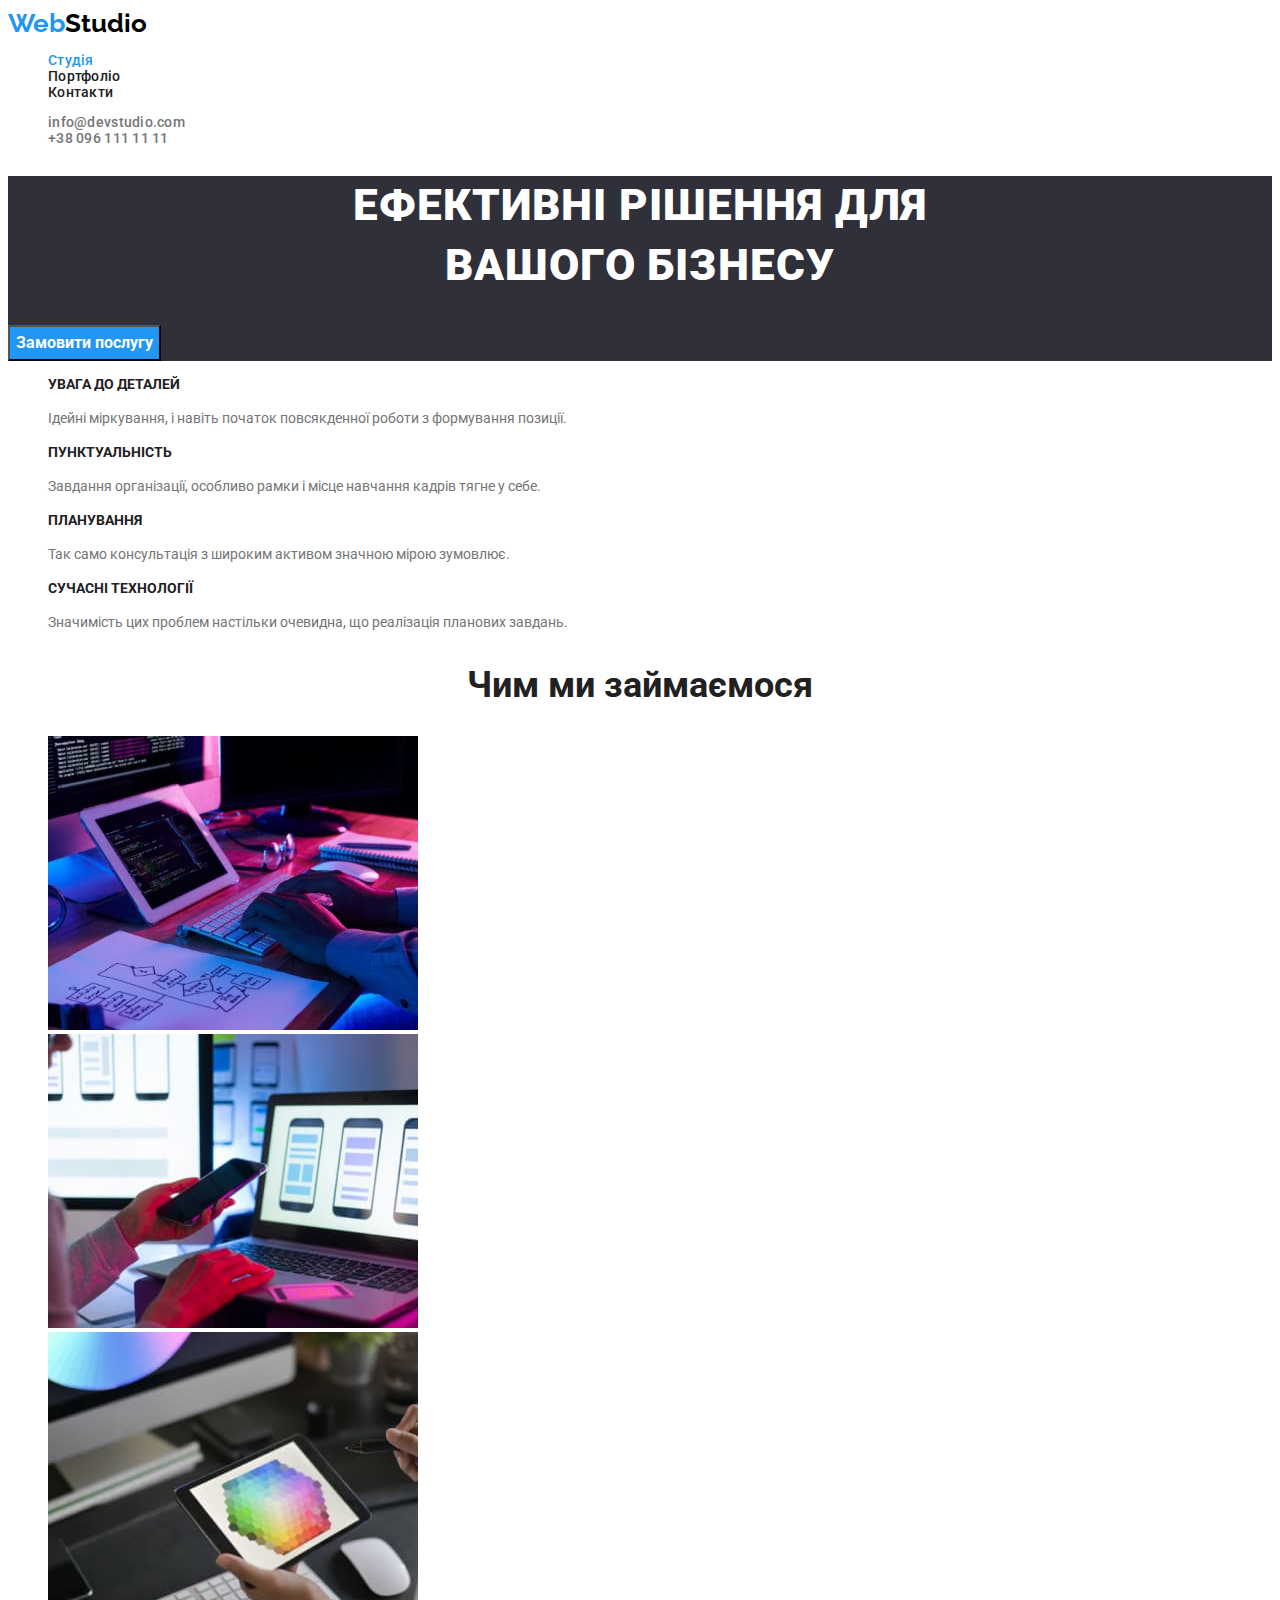
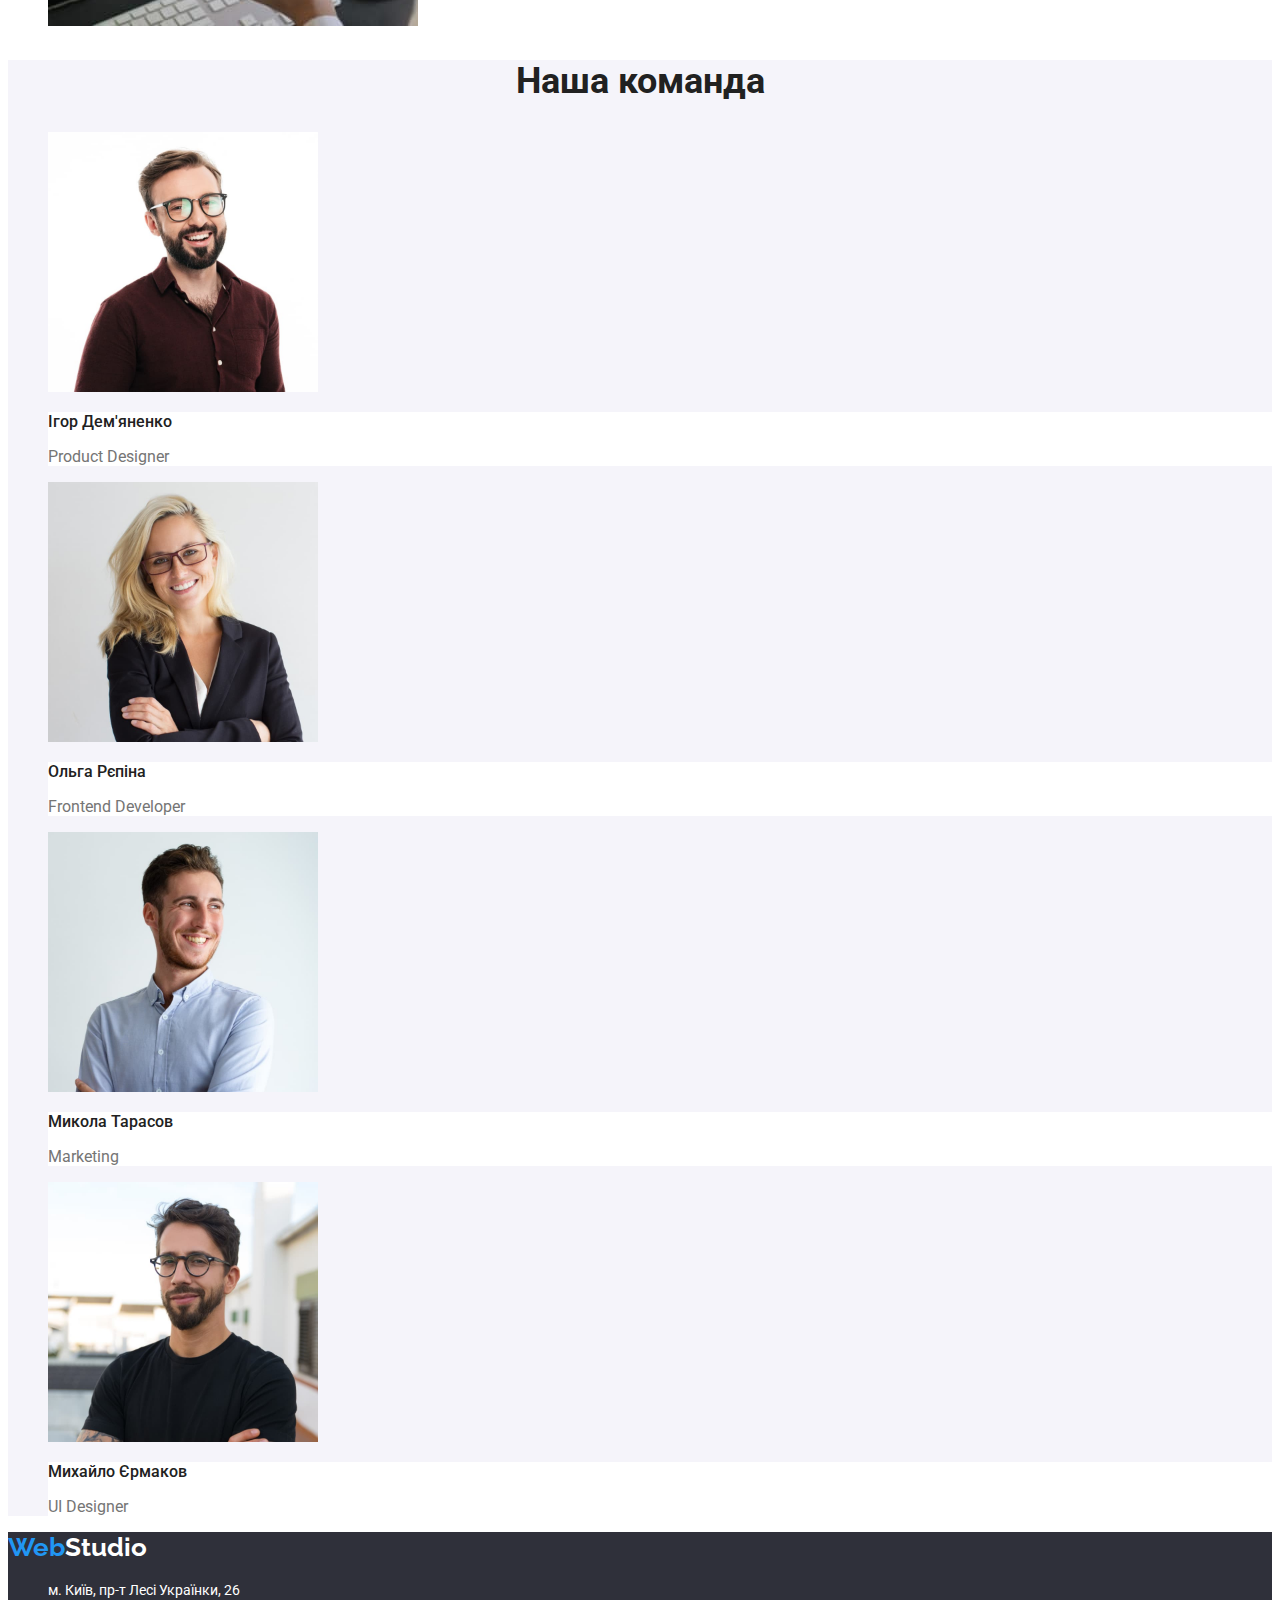
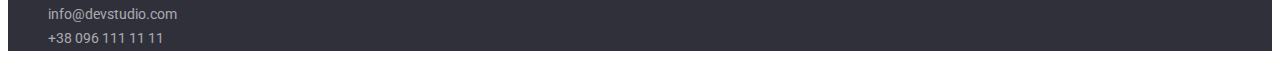
<file: index.html>
<!DOCTYPE html>
<html lang="uk">
<head>
    <meta charset="UTF-8">
    <meta http-equiv="X-UA-Compatible" content="IE=edge">
    <meta name="viewport" content="width=device-width, initial-scale=1.0">
    <title>Студія</title>
    <link href="https://fonts.googleapis.com/css2?family=Raleway:wght@700&family=Roboto:wght@400;500;700;900&display=swap" rel="stylesheet">
    <link rel="stylesheet" href="./css/styles.css">
</head>
<body>
    <!--Шапка профілю-->
    <header class="header">
        <a href="./index.html" class="logo link"><span class="accent">Web</span>Studio</a>
        <nav>
            <ul class="site-nav list">
                <li><a href="./index.html"class=" link current">Студія</a></li>
                <li><a href="./portfolio.html"class="link">Портфоліо</a></li>
                <li><a href=""class="link">Контакти</a></li>
            </ul>
        </nav>
        <ul class="auth-nav list">
            <li><a href="mailto:info@devstudio.com" class="link ">info@devstudio.com</a></li>
            <li><a href="tel:+380961111111" class="link">+38 096 111 11 11</a></li>
        </ul>
    </header>
    <main>
        <!--Герой-->
        <section class="hero">
            <h1 class="hero-titlle">Ефективні рішення для <br> вашого бізнесу</h1>
            <button class="hero-button" type="button">Замовити послугу</button>
        </section>
        <!--Переваги-->
        <section>
            <h2 class="visually-hidden">Переваги</h2>
            <ul class="section list">
                <li>
                    <h3 class="section-titlle">Увага до деталей</h3>
                    <p class="section-text">Ідейні міркування, і навіть початок повсякденної роботи з формування позиції.</p>
                </li>
                <li>
                    <h3 class="section-titlle">Пунктуальність</h3>
                    <p class="section-text">Завдання організації, особливо рамки і місце навчання кадрів тягне у себе.</p>
                </li>
                <li>
                    <h3 class="section-titlle">Планування</h3>
                    <p class="section-text">Так само консультація з широким активом значною мірою зумовлює.</p>
                </li>
                <li>
                    <h3 class="section-titlle">Сучасні технології</h3>
                    <p class="section-text">Значимість цих проблем настільки очевидна, що реалізація планових завдань.</p>
                </li>
            </ul>
        </section>
        <!--Приклади робіт-->
        <section>
            <h2 class="heading">Чим ми займаємося</h2>
            <ul class="list">
                <li>
                    <img src="./images/icon1.jpg" alt="Комп'ютер" width="370" height="294">
                </li>
                <li>
                    <img src="./images/icon2.jpg" alt="Телефон" width="370" height="294">
                </li>
                <li>
                    <img src="./images/icon3.jpg" alt="Планшет" width="370" height="294">
                </li>
            </ul>
        </section>
        <!--Працівники-->
        <section class="design">
            <h2 class="heading">Наша команда</h2>
            <ul class="aside list">
                <li>
                    <img src="./images/foto1.jpg" alt="Фото Ігоря Дем'яненко" width="270" height="260">
                    <div class="design-color">
                        <h3 class="aside-titlle">Ігор Дем'яненко</h3>
                        <p class="aside-text">Product Designer</p>
                    </div>
                </li>
                <li>
                    <img src="./images/foto2.jpg" alt="Фото Ольги Рєпіной" width="270" height="260">
                    <div class="design-color">
                        <h3 class="aside-titlle">Ольга Рєпіна</h3>
                        <p class="aside-text">Frontend Developer</p>
                    </div>
                </li>
                <li>
                    <img src="./images/foto3.jpg" alt="Фото Миколи Тарасова" width="270" height="260">
                    <div class="design-color">
                        <h3 class="aside-titlle">Микола Тарасов</h3>
                        <p class="aside-text">Marketing</p>
                        </div>
                </li>
                <li>
                    <img src="./images/foto4.jpg" alt="Фото Михайла Єрмакова" width="270" height="260">
                    <div class="design-color">
                        <h3 class="aside-titlle">Михайло Єрмаков</h3>
                        <p class="aside-text">UI Designer</p>
                    </div>
                </li>
            </ul>
        </section>
    </main>
    <!--Футер-->
    <footer class="footer">
        <a href="./index.html" class="logo link"><span class="accent">Web</span>Studio</a>
        <address>
            <ul class="footer-nav list">
                <li>
                    <a href="https://goo.gl/maps/CPtrU1FHBa2aNyZL9" class=" adress link">м. Київ, пр-т Лесі Українки, 26</a></li>
                <li>
                    <a href="mailto:info@devstudio.com" class=" contacts link">info@devstudio.com</a>
                </li>
                <li>
                    <a href="tel:+380961111111" class="contacts link">+38 096 111 11 11</a>
                </li>
            </ul>
        </address>
    </footer>
</body>
</html>
</file>
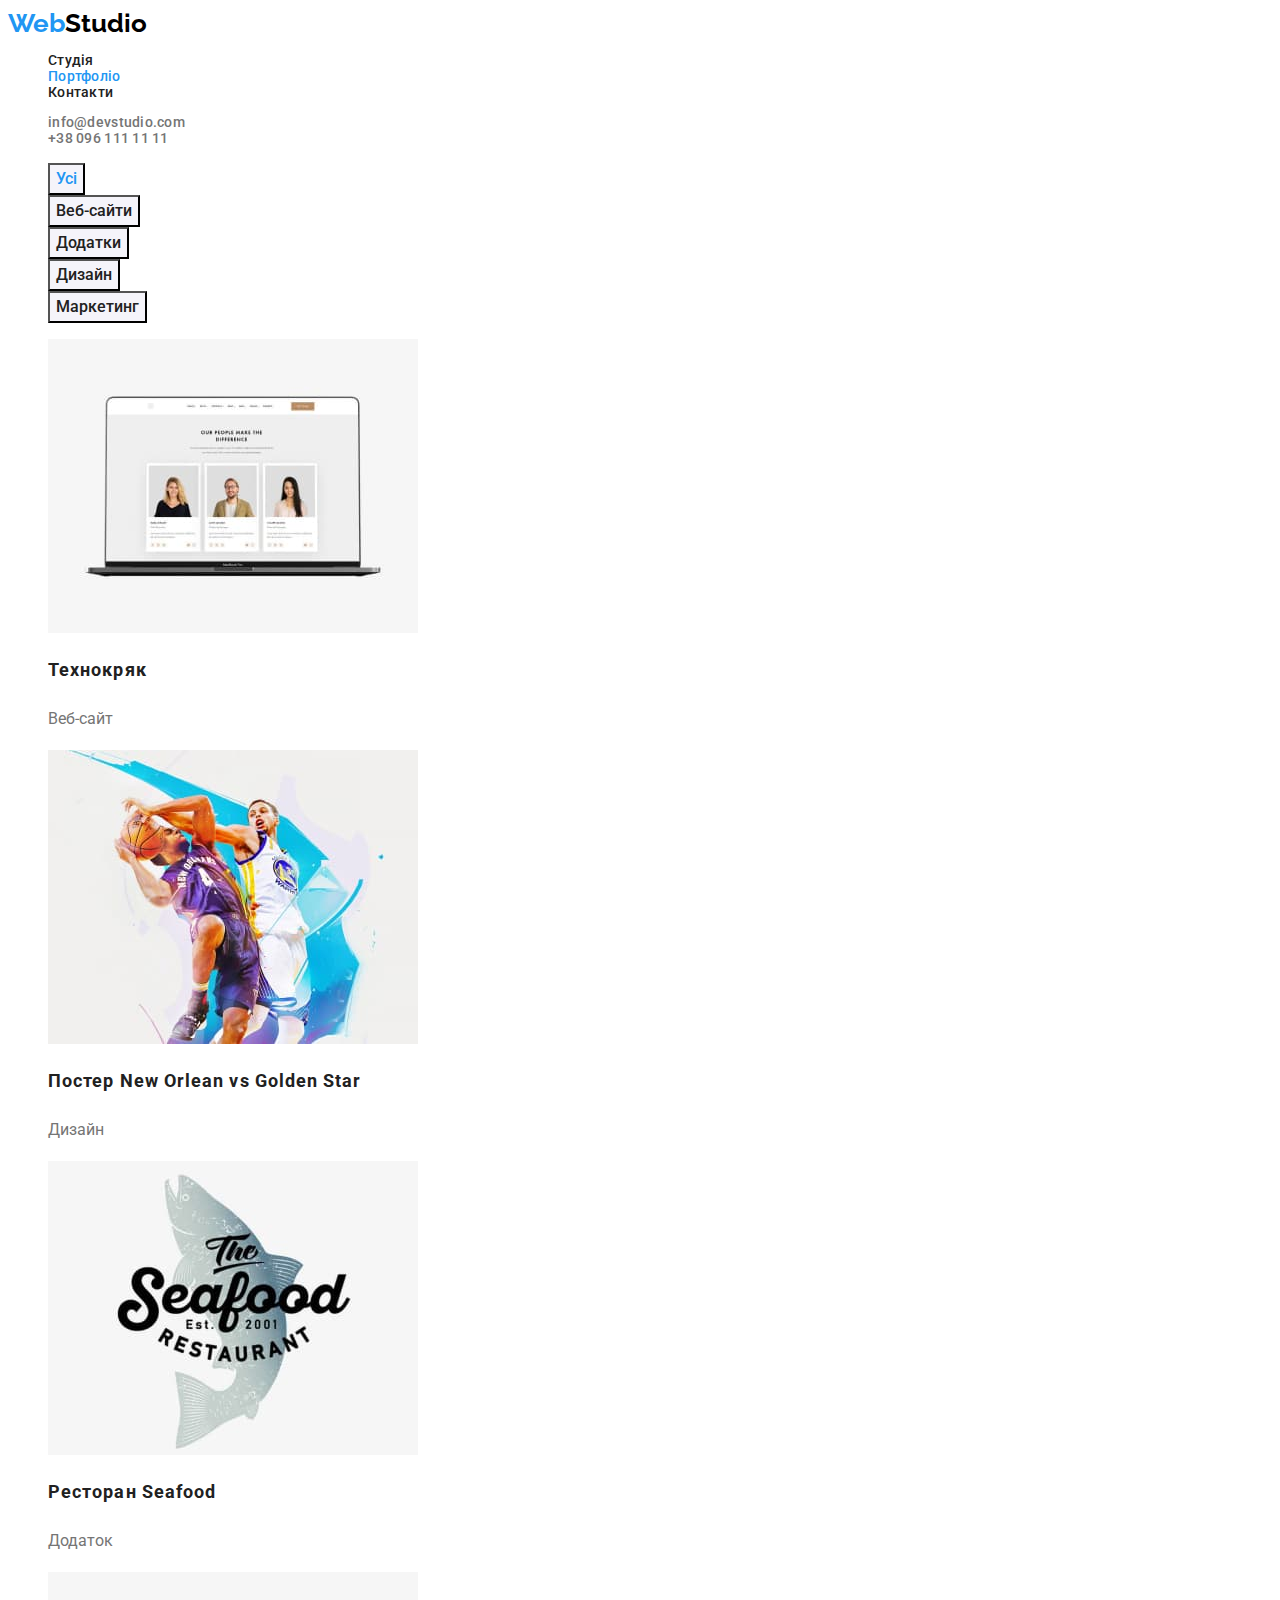
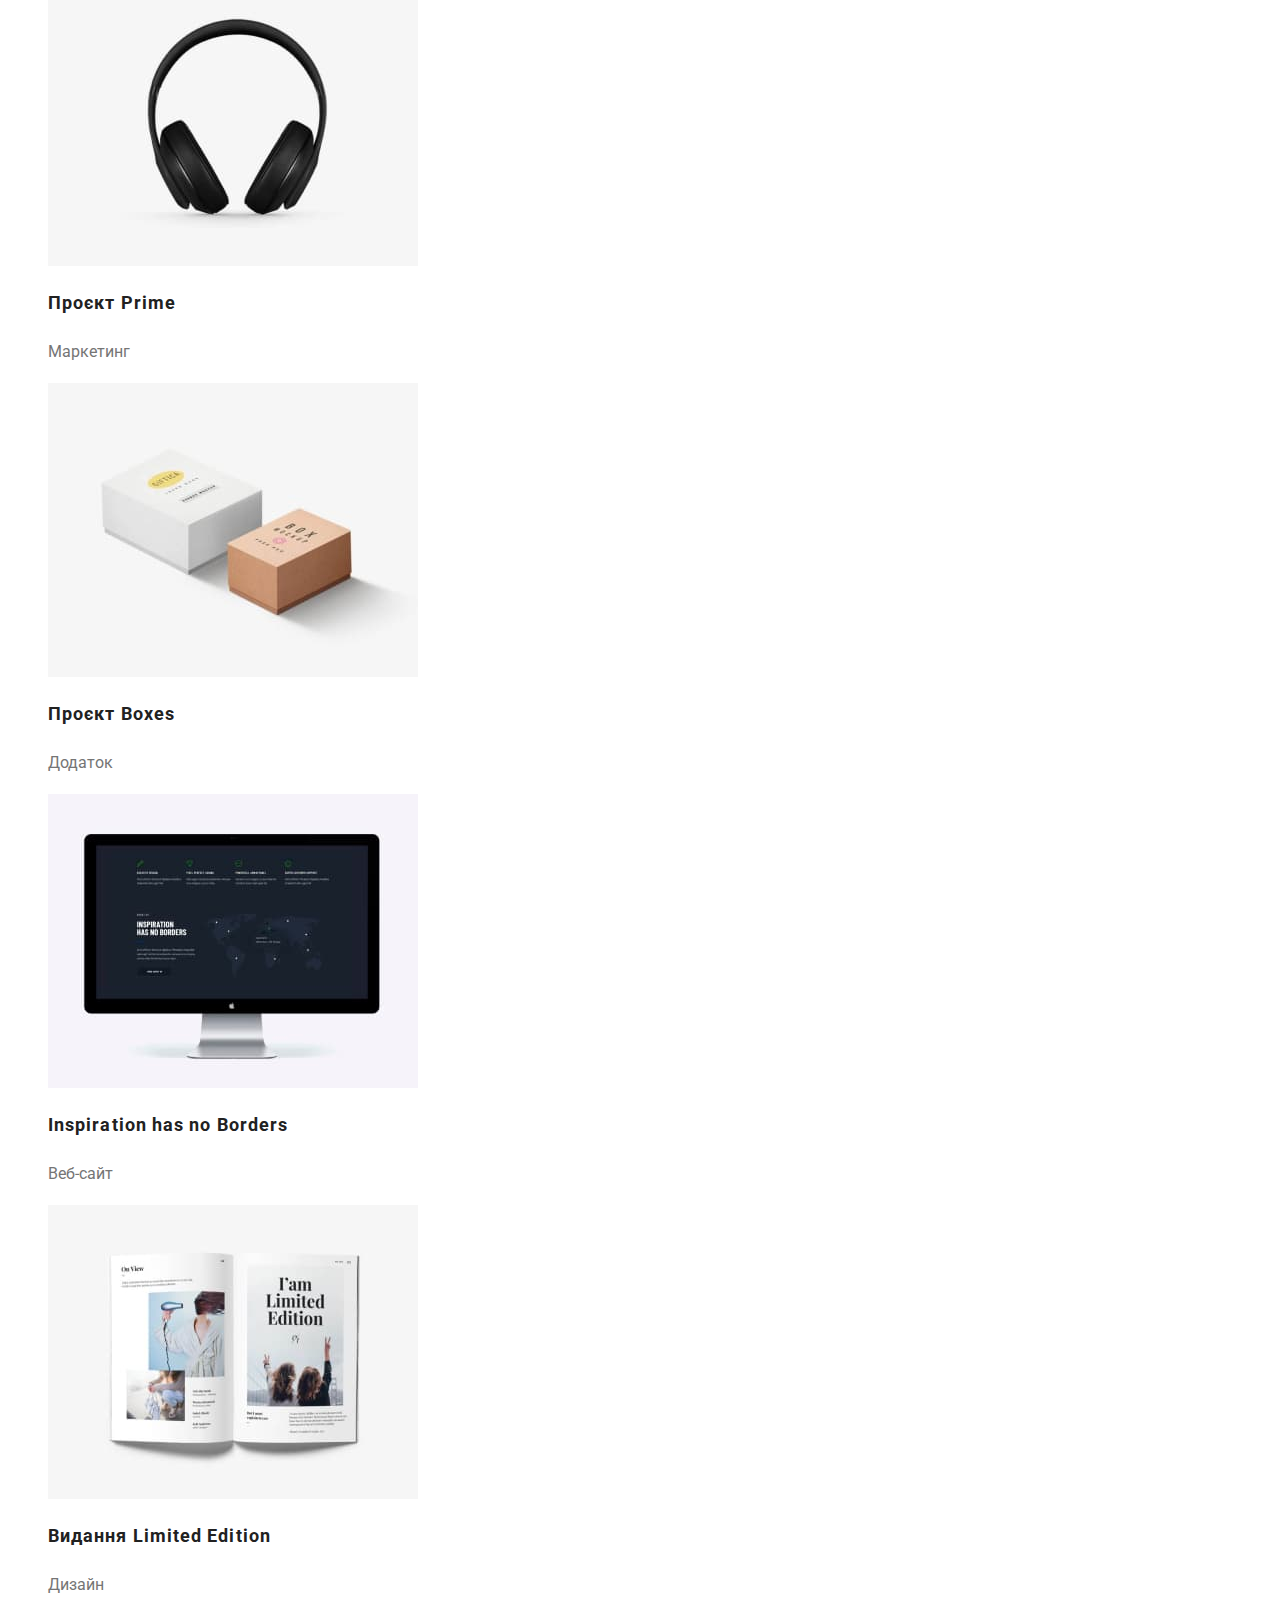
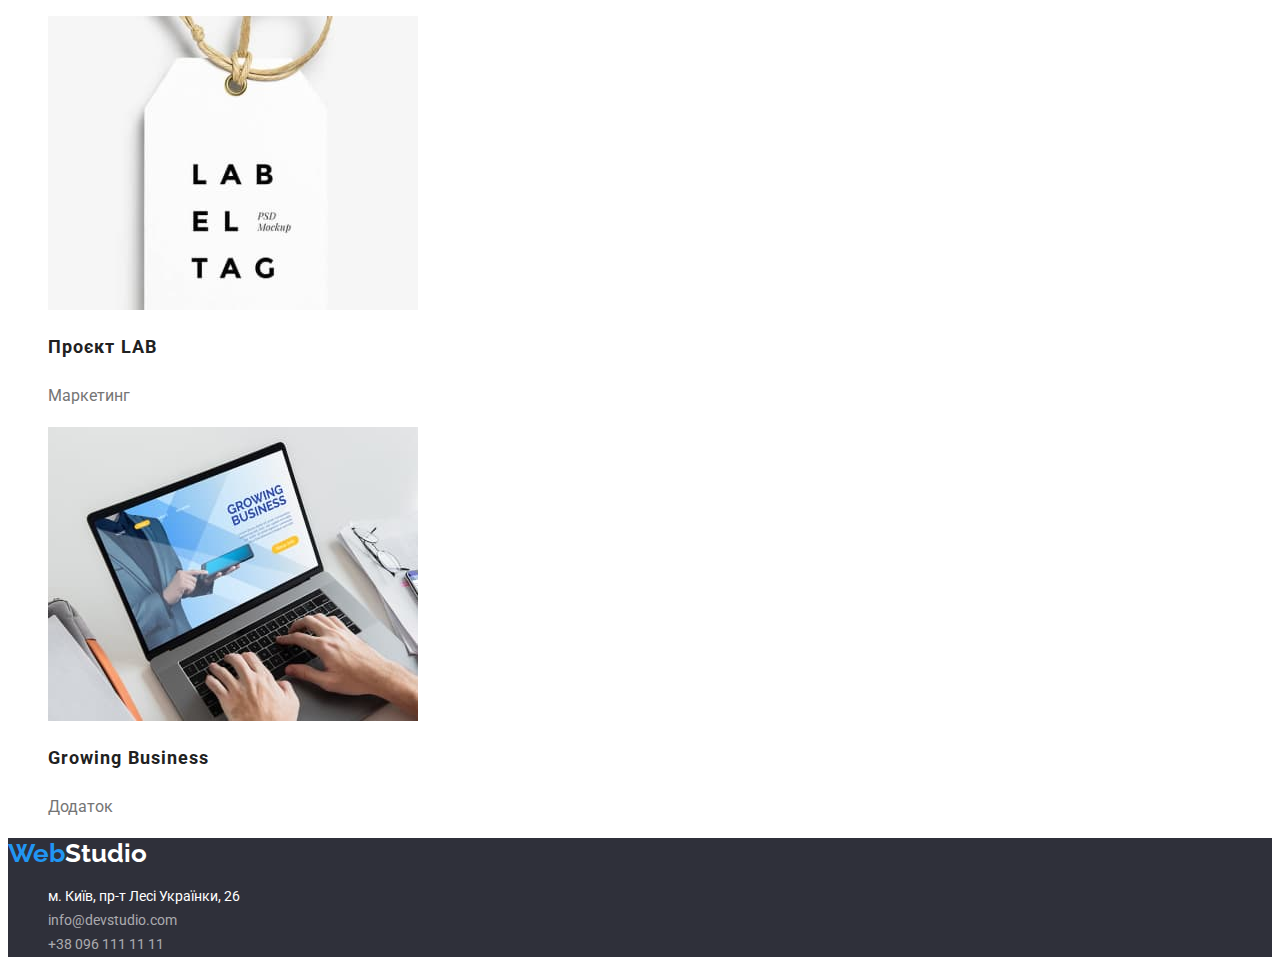
<file: portfolio.html>
<!DOCTYPE html>
<html lang="uk">
<head>
    <meta charset="UTF-8">
    <meta http-equiv="X-UA-Compatible" content="IE=edge">
    <meta name="viewport" content="width=device-width, initial-scale=1.0">
    <title>Портфоліо</title>
    <link href="https://fonts.googleapis.com/css2?family=Raleway:wght@700&family=Roboto:wght@400;500;700;900&display=swap" rel="stylesheet">
    <link rel="stylesheet" href="./css/styles.css">
</head>
<body>
    <!--Шапка профілю-->
    <header class="page">
        <a href="./index.html" class="logo link"><span class="accent">Web</span>Studio</a>
        <nav>
            <ul class="site-nav list">
                <li><a href="./index.html" class="link">Студія</a></li>
                <li><a href="./portfolio.html" class="link current">Портфоліо</a></li>
                <li><a href="" class="link">Контакти</a></li>
            </ul>
        </nav>
        <ul class="auth-nav list">
            <li><a href="mailto:info@devstudio.com" class="link ">info@devstudio.com</a></li>
            <li><a href="tel:+380961111111" class="link">+38 096 111 11 11</a></li>
        </ul>
    </header>
    <main>
    <!--Послуги-->
    <section>
        <h1 class="visually-hidden">Портфоліо</h1>
        <ul class="page list">
            <li><button type="button" class="page-button current">Усі</button></li>
            <li><button type="button" class="page-button">Веб-сайти</button></li>
            <li><button type="button" class="page-button">Додатки</button></li>
            <li><button type="button" class="page-button">Дизайн</button></li>
            <li><button type="button" class="page-button">Маркетинг</button></li>
        </ul>
        <ul class="blok list">
            <li>
                <a href="" class="link">
                <img src="./images/img1.jpg" alt="Технокряк" width="370" height="294"> 
                <h2 class="blok-titlle">Технокряк</h2>
                <p class="blok-text">Веб-сайт</p>
                </a>
            </li>
            <li>
                <a href="" class="link">
                <img src="./images/img2.jpg" alt="Постер New Orlean vs Golden Star" width="370" height="294">
                <h2 class="blok-titlle">Постер New Orlean vs Golden Star</h2>
                <p class="blok-text">Дизайн</p>
                </a>
            </li>
            <li>
                <a href="" class="link">
                <img src="./images/img3.jpg" alt="Ресторан Seafood" width="370" height="294">
                <h2 class="blok-titlle">Ресторан Seafood</h2>
                <p class="blok-text">Додаток</p>
                </a>
            </li>
            <li>
                <a href="" class="link">
                <img src="./images/img4.jpg" alt="Проєкт Prime" width="370" height="294">
                <h2 class="blok-titlle">Проєкт Prime</h2>
                <p class="blok-text">Маркетинг</p>
                </a>
            </li>
            <li>
                <a href="" class="link">
                <img src="./images/img5.jpg" alt="Проєкт Boxes" width="370" height="294">
                <h2 class="blok-titlle">Проєкт Boxes</h2>
                <p class="blok-text">Додаток</p>
                </a>
            </li>
            <li>
                <a href="" class="link">
                <img src="./images/img6.jpg" alt="Inspiration has no Borders" width="370" height="294">
                <h2 class="blok-titlle">Inspiration has no Borders</h2>
                <p class="blok-text">Веб-сайт</p>
                </a>
            </li>
            <li>
                <a href="" class="link">
                <img src="./images/img7.jpg" alt="Видання Limited Edition" width="370" height="294">
                <h2 class="blok-titlle">Видання Limited Edition</h2>
                <p class="blok-text">Дизайн</p>
                </a>
            </li>
            <li>
                <a href="" class="link">
                <img src="./images/img8.jpg" alt="Проєкт LAB" width="370" height="294">
                <h2 class="blok-titlle">Проєкт LAB</h2>
                <p class="blok-text">Маркетинг</p>
                </a>
            </li>
            <li>
                <a href="" class="link">
                <img src="./images/img9.jpg" alt="Growing Business" width="370" height="294">
                <h2 class="blok-titlle">Growing Business</h2>
                <p class="blok-text">Додаток</p>
                </a>
            </li>
        </ul>
    </section>
</main>
<!--Футер-->
<footer class="footer">
    <a href="./index.html" class="logo link"><span class="accent">Web</span>Studio</a>
    <address>
        <ul class="footer-nav list">
            <li>
                <a href="https://goo.gl/maps/CPtrU1FHBa2aNyZL9" class=" adress link">м. Київ, пр-т Лесі Українки, 26</a>
            </li>
            <li>
                <a href="mailto:info@devstudio.com" class=" contacts link">info@devstudio.com</a>
            </li>
            <li>
                <a href="tel:+380961111111" class="contacts link">+38 096 111 11 11</a>
            </li>
        </ul>
    </address>
</footer>
</body>
</html>
</file>
<file: css/styles.css>
:root {
    --primary-text-color: #212121;
    --tittle-text-color: #757575;
    --accent-color-blue: #2196F3;
    --accent-color-white: #FFFFFF;
    --additional-text-color: #000000;
    --background-color-gray: #2F303A ;
    --additional-text-transparent : rgba(255, 255, 255, 0.6);
    --background-color-for-button : #F5F4FA ;
}

body{
    color: var(--primary-text-color);
    font-family: Roboto, sans-serif; 
} 
/* Загальні налаштування */
.list {
    list-style: none;
}
.link {
    text-decoration: none;
}
/* Шапка */
.logo{
    color: var(--additional-text-color);
    font-family: Raleway, sans-serif;
    font-weight: 700;
    font-size: 26px;
    line-height: 1.19;
}
.accent{
    color: var(--accent-color-blue);
}
.site-nav, .auth-nav {
    font-weight: 500;
    font-size: 14px;
    line-height: 1.14;
    letter-spacing: 0.02em;
}
.site-nav .link {
    color: var(--primary-text-color);
}
.site-nav .link:hover, .site-nav .link:focus {
    color: var(--accent-color-blue)
}
.site-nav .current {
    color: var(--accent-color-blue);
}
.auth-nav .link {
    color: var(--tittle-text-color);
}
.auth-nav .link:hover, .auth-nav .link:focus{
    color: var(--accent-color-blue);
}
.auth-nav .current {
    color: var(--accent-color-blue);
}
/* Герой */
.hero {
    background-color: var(--background-color-gray);
    letter-spacing: 0.06em;
}
.hero .hero-titlle {
    color: var(--accent-color-white);
    font-weight: 900;
    font-size: 44px;
    line-height: 1.36;
    text-align: center;
    text-transform: uppercase;
}
.hero-button {
    cursor: pointer;
    color: var(--accent-color-white);
    background-color: var(--accent-color-blue);
    font-family: inherit;
    font-weight: 700;
    font-size: 16px;
    line-height: 1.88;
    text-align: center;
}
.hero-button:hover, .hero-button:focus {
    background-color: #188CE8;
    color : rgba(0, 0, 0, 0.15);
}
/* Переваги */
.visually-hidden {
    position: absolute;
    white-space: nowrap;
    width: 1px;
    height: 1px;
    overflow: hidden;
    border: 0;
    padding: 0;
    clip: rect(0 0 0 0);
    clip-path: inset(50%);
    margin: -1px;
}

.section-text, .aside-text { 
    color: var(--tittle-text-color);
}
.section-titlle {
    font-weight: 700;
    font-size: 14px;
    line-height: 1.14;
    text-transform: uppercase;
}
.section-text {
    font-size: 14px;
    line-height: 1.7;
}
/* Приклади робіт та Працівники*/
.heading {
    font-weight: 700;
    font-size: 36px;
    line-height: 1.17;
    text-align: center;
}
.aside-titlle {
    font-weight: 500;
    font-size: 16px;
    line-height: 1.19;
}
.aside-text {
    font-size: 16px;
    line-height: 1.19;
}
.design {
    background-color: var(--background-color-for-button)
}
.design-color {
    background-color: var(--accent-color-white);
}
/* Футер */
.footer {
    background-color: var(--background-color-gray);
}
.footer .logo {
    color: var(--accent-color-white);
}
.footer-nav .adress {
    color: var(--accent-color-white);
        font-size: 14px;
        line-height: 1.71;
        font-style: normal;
}
.footer-nav .adress:hover,
.footer-nav .adress:focus {
    color: var(--accent-color-blue);
}
.footer-nav .contacts {
    color: var(--additional-text-transparent);
    font-size: 14px;
    line-height: 1.71;
    font-style: normal;
}
.footer-nav .contacts:hover,
.footer-nav .contacts:focus {
    color: var(--accent-color-blue);
}
/* Додаткове оформлення для Портфоліо */
/* Кнопки */
.page .page-button {
    cursor: pointer;
    color: var(--primary-text-color);
    background-color: var(--background-color-for-button);
    font-family: inherit;
    font-weight: 500;
    font-size: 16px;
    line-height: 1.63;
    text-align: center;
    
}
.page .page-button:hover, .page .page-button:focus {
    color: var(--accent-color-white);
    background-color: var(--accent-color-blue);
}
.page .current {
    color: var(--accent-color-blue);
}
/* Герой Портфоліо */
.blok .blok-titlle {
    color: var(--primary-text-color);
    font-size: 18px;
    line-height: 2;
    letter-spacing: 0.06em;
    text-decoration: none;
}
.blok .blok-text {
    text-decoration: none;
    color: var(--tittle-text-color);
    font-size: 16px;
    line-height: 1.88;
}
</file>
